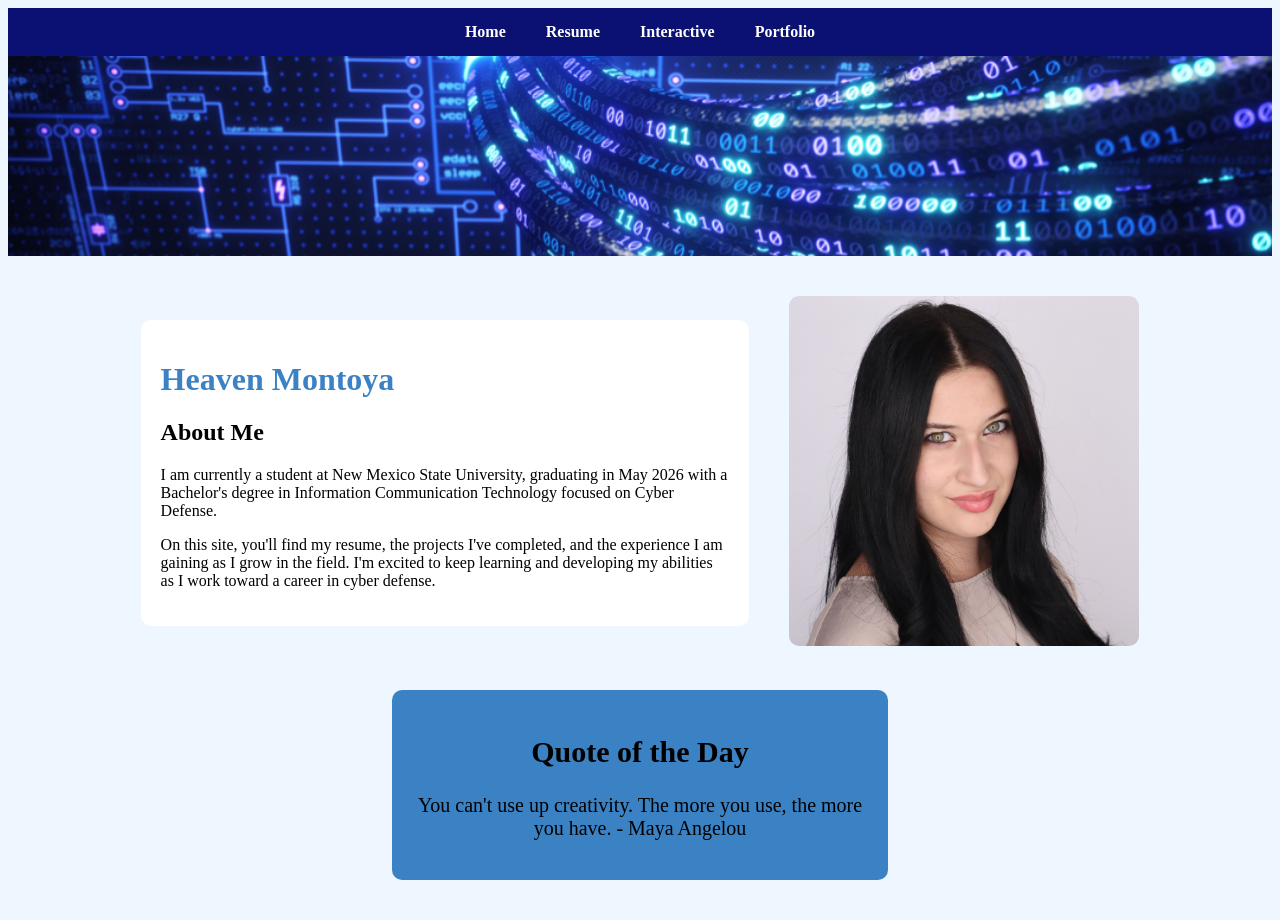
<file: index.html>
<!DOCTYPE html>
<html lang="en">
<head>
    <meta charset="UTF-8">
    <meta name="viewport" content="width=device-width, initial-scale=1">
    <title>Heaven Montoya</title>

    <link rel="stylesheet" href="styles.css">

</head>

<body>


    <nav class="home-nav">
        <a href="index.html">Home</a>
        <a href="resume.html">Resume</a>
        <a href="interactive.html">Interactive</a>
        <a href="portfolio.html">Portfolio</a>
    </nav>

    <div class="banner">
        <img src="Assets/HomePg.png">
    </div>


    <div class="about-container">
        <div class="about-text">
            <h1>Heaven Montoya</h1>
            <h2>About Me</h2>

            <p>
                I am currently a student at New Mexico State University, graduating in May 2026 with a Bachelor's degree in Information Communication Technology focused on Cyber Defense.
            </p>

            <p>
                On this site, you'll find my resume, the projects I've completed, and the experience I am gaining as I grow in the field. I'm excited to keep learning and developing my abilities as I work toward a career in cyber defense.
            </p>
        </div>

        <div class="about-image">
            <img src="Assets/Headshot.JPG" alt="Headshot">
        </div>

    </div>

    

    <div class="quote-container">
        <div class="quote-box">
            <h2>Quote of the Day</h2>
            <p id="quote"></p>
        </div>
    </div>

    <script src="script.js"></script>





</body>
</html>
</file>
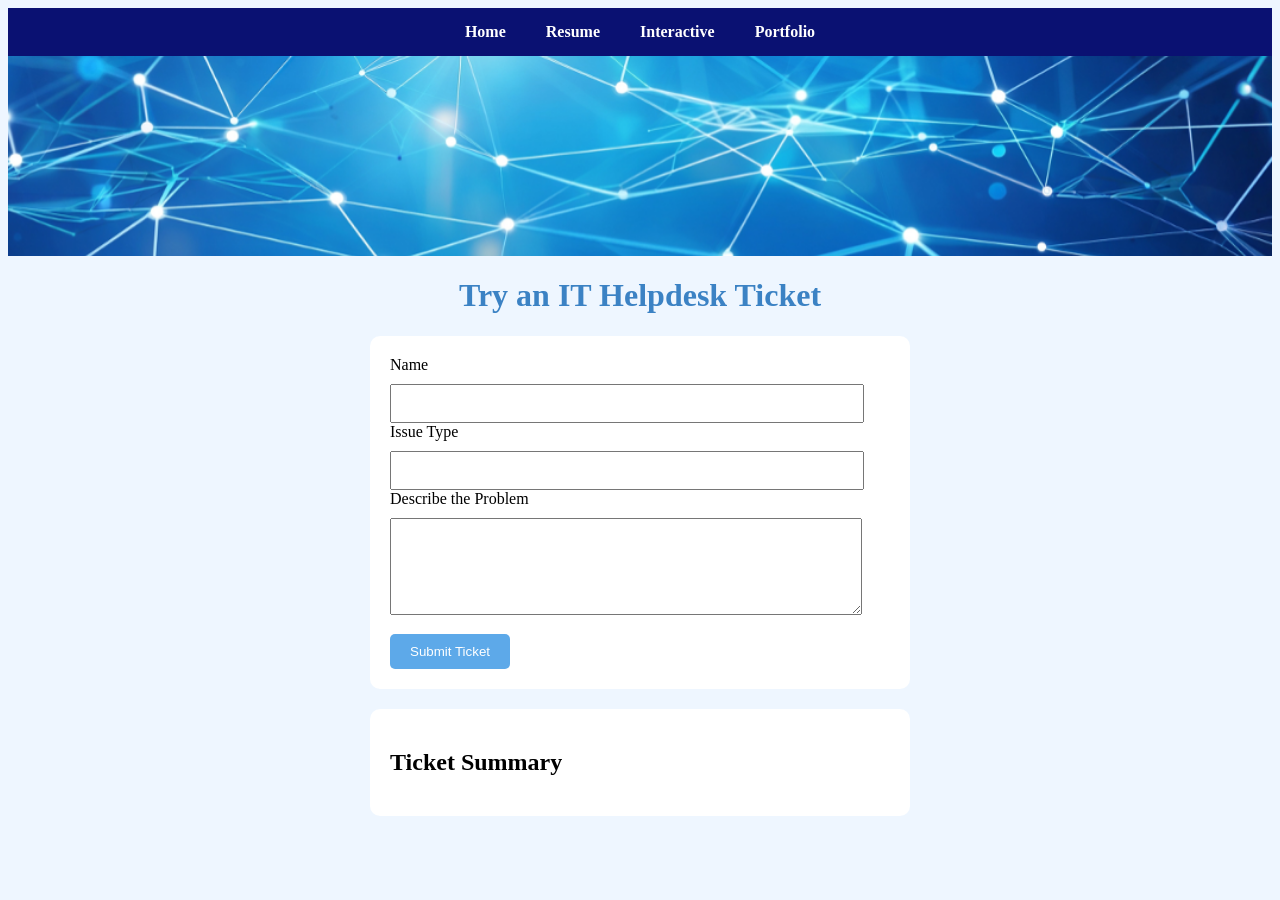
<file: interactive.html>
<!DOCTYPE html>
<html lang="en">
<head>
    <meta charset="UTF-8">
    <meta name="viewport" content="width=device-width, initial-scale=1.0">
    <title>Interactive IT Ticket</title>
    <link rel="stylesheet" href="styles.css">
    <style>

    h1 {
        color: #3b82c4;
        text-align: center;
    }

    form {
        background-color: white;
        max-width: 500px;
        margin: auto;
        padding: 20px;
        border-radius: 10px;
    }

    input, textarea {
        width: 90%;
        padding: 10px;
        margin-top: 10px;
    }

    button {
        margin-top: 15px;
        padding: 10px 20px;
        background-color: #5da9e9;
        color: white;
        border: none;
        border-radius: 5px;
        cursor: pointer;
    }

    #summary {
        background-color: white;
        max-width: 500px;
        margin: 20px auto;
        padding: 20px;
        border-radius: 10px;
        text-align: left;
    }
    </style>
</head>

<body>

     <nav class="portfolio-nav">
        <a href="index.html">Home</a>
        <a href="resume.html">Resume</a>
        <a href="interactive.html">Interactive</a>
        <a href="portfolio.html">Portfolio</a>
    </nav>
    
    <div class="banner">
        <img src="Assets/InteractivePg.png" alt="Interactive Banner">
    </div>

    <h1>Try an IT Helpdesk Ticket</h1>

    <form onsubmit="submitTicket(event)">

        <label>Name</label><br>
        <input type="text" id="name" required><br>

        <label>Issue Type</label><br>
        <input type="text" id="issue" ><br>

        <label>Describe the Problem</label><br>
        <textarea id="problem" rows="5" required></textarea><br>

        <button type="submit">Submit Ticket</button>

    </form>

    <div id="summary">
        <h2>Ticket Summary</h2>
    </div>
    
    <script src="script.js"></script>

</body>
</html>
</file>
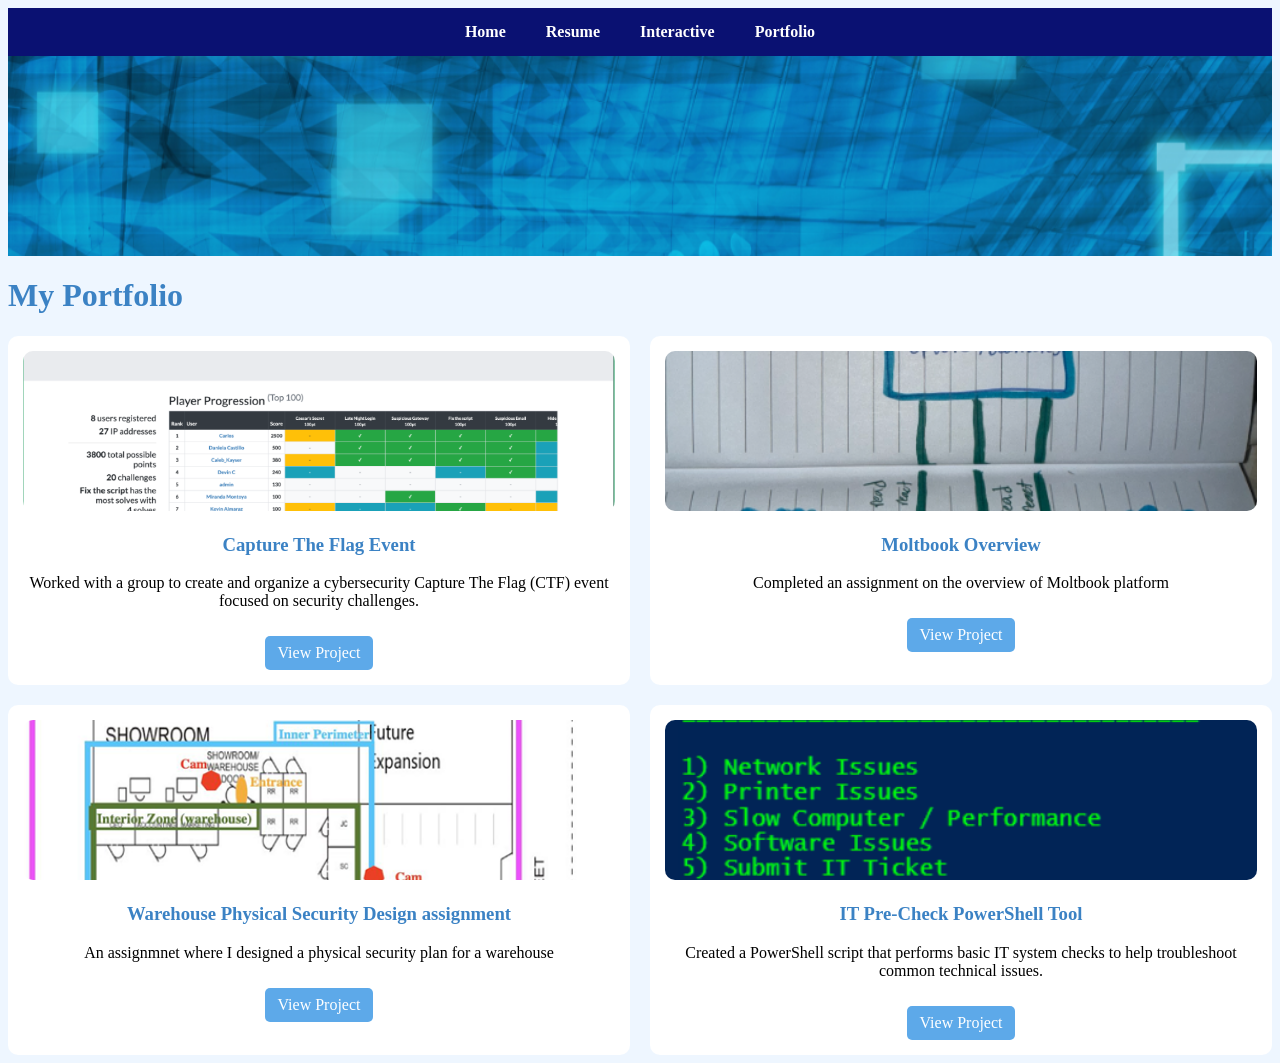
<file: portfolio.html>
<!DOCTYPE html>
<html lang="en">
<head>
    <meta charset="UTF-8">
    <meta name="viewport" content="width=device-width, initial-scale=1">
    <title>Portfolio</title>

    <link rel="stylesheet" href="styles.css">

</head>

<body>
    <nav class="portfolio-nav">
        <a href="index.html">Home</a>
        <a href="resume.html">Resume</a>
        <a href="interactive.html">Interactive</a>
        <a href="portfolio.html">Portfolio</a>
    </nav>

    <div class="banner">
        <img src="Assets/PortfolioPg.png">
    </div>


<h1 class="portfolio-title">My Portfolio</h1>


<div class="portfolio-container">


    <div class="portfolio-card">
        <img src="Assets/CTF.png" alt="CTF Project">
        <h3>Capture The Flag Event</h3>
        <p> Worked with a group to create and organize a cybersecurity Capture The Flag (CTF) event focused on security challenges.</p>
        <a href="Assets/Capture the Flag Project.pdf" target="_blank">View Project</a>
    </div>

    
    <div class="portfolio-card">
        <img src="Assets/Moltbook.png" alt="Moltbook Overview">
        <h3>Moltbook Overview</h3>
        <p>Completed an assignment on the overview of Moltbook platform </p>
        <a href="Assets/Moltbook.pdf" target="_blank">View Project</a>
    </div>

    
    <div class="portfolio-card">
        <img src="Assets/PhysicalSecurity.png" alt="Physcial Secuirity">
        <h3>Warehouse Physical Security Design assignment</h3>
        <p>An assignmnet where I designed a physical security plan for a warehouse</p>
        <a href="Assets/Physical Security.pdf" target="_blank">View Project</a>
    </div>

    
    <div class="portfolio-card">
        <img src="Assets/Ticket.png" alt="IT pre-check tool">
        <h3>IT Pre-Check PowerShell Tool</h3>
        <p>Created a PowerShell script that performs basic IT system checks to help troubleshoot common technical issues.</p>
        <a href="Assets/Capstone Slideshow.pdf" target="_blank">View Project</a>
    </div>

</div>

</body>
</html>
</file>
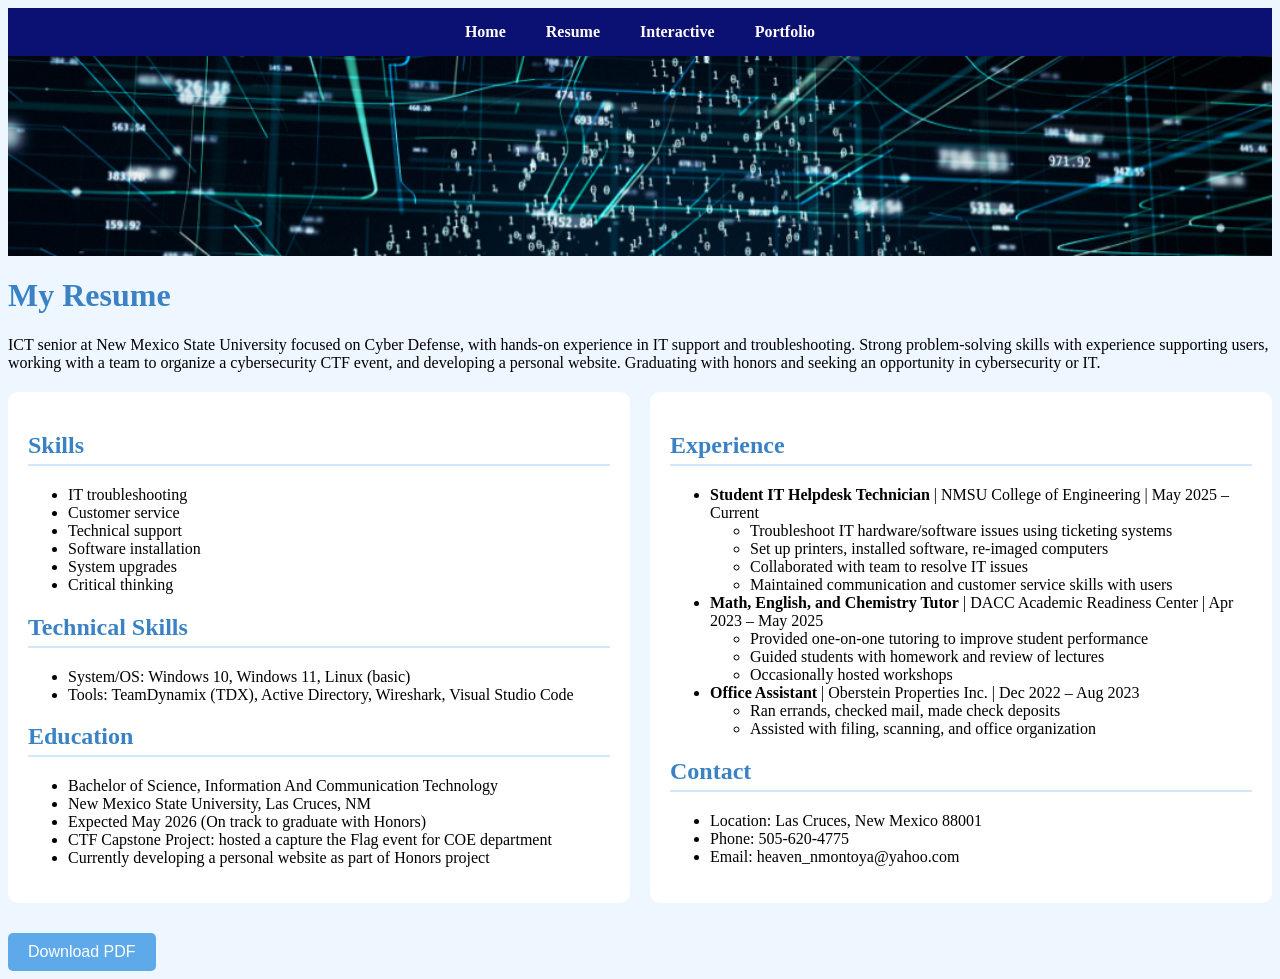
<file: resume.html>
<!DOCTYPE html>
<html lang="en">
<head>
    <meta charset="UTF-8">
    <meta name="viewport" content="width=device-width, initial-scale=1.0">
    <title>Heaven Montoya - Resume</title>
    <link rel="stylesheet" href="styles.css">
</head>
<body>


    <nav class="resume-nav">
        <a href="index.html">Home</a>
        <a href="resume.html">Resume</a>
        <a href="interactive.html">Interactive</a>
        <a href="portfolio.html">Portfolio</a>
    </nav>

    <div class="banner">
        <img src="Assets/ResumePg.png">
    </div>
    
    <main>
        <h1>My Resume</h1>
        <p>ICT senior at New Mexico State University focused on Cyber Defense, with hands-on experience in IT support and troubleshooting. Strong problem-solving skills with experience supporting users, working with a team to organize a cybersecurity CTF event, and developing a personal website. Graduating with honors and seeking an opportunity in cybersecurity or IT.</p>

        <section class="resume-container">
           
            <div class="resume-left">
                <section>
                    <h2>Skills</h2>
                    <ul>
                        <li>IT troubleshooting</li>
                        <li>Customer service</li>
                        <li>Technical support</li>
                        <li>Software installation</li>
                        <li>System upgrades</li>
                        <li>Critical thinking</li>
                    </ul>
                </section>

                <section>
                    <h2>Technical Skills</h2>
                    <ul>
                        <li>System/OS: Windows 10, Windows 11, Linux (basic)</li>
                        <li>Tools: TeamDynamix (TDX), Active Directory, Wireshark, Visual Studio Code</li>
                    </ul>
                </section>

                <section>
                    <h2>Education</h2>
                    <ul>
                        <li>Bachelor of Science, Information And Communication Technology</li>
                        <li>New Mexico State University, Las Cruces, NM</li>
                        <li>Expected May 2026 (On track to graduate with Honors)</li>
                        <li>CTF Capstone Project: hosted a capture the Flag event for COE department</li>
                        <li>Currently developing a personal website as part of Honors project</li>
                    </ul>
                </section>
            </div>

           
            <div class="resume-right">
                <section>
                    <h2>Experience</h2>
                    <ul>
                        <li>
                            <strong>Student IT Helpdesk Technician</strong> | NMSU College of Engineering | May 2025 – Current
                            <ul>
                                <li>Troubleshoot IT hardware/software issues using ticketing systems</li>
                                <li>Set up printers, installed software, re-imaged computers</li>
                                <li>Collaborated with team to resolve IT issues</li>
                                <li>Maintained communication and customer service skills with users</li>
                            </ul>
                        </li>
                        <li>
                            <strong>Math, English, and Chemistry Tutor</strong> | DACC Academic Readiness Center | Apr 2023 – May 2025
                            <ul>
                                <li>Provided one-on-one tutoring to improve student performance</li>
                                <li>Guided students with homework and review of lectures</li>
                                <li>Occasionally hosted workshops</li>
                            </ul>
                        </li>
                        <li>
                            <strong>Office Assistant</strong> | Oberstein Properties Inc. | Dec 2022 – Aug 2023
                            <ul>
                                <li>Ran errands, checked mail, made check deposits</li>
                                <li>Assisted with filing, scanning, and office organization</li>
                            </ul>
                        </li>
                    </ul>
                </section>

                <section>
                    <h2>Contact</h2>
                    <ul>
                        <li>Location: Las Cruces, New Mexico 88001</li>
                        <li>Phone: 505-620-4775</li>
                        <li>Email: heaven_nmontoya@yahoo.com</li>
                    </ul>
                </section>
            </div>
        </section>

  
        <a href="Assets/Heaven_Montoya_Resume.pdf" download>
        <button id="downloadBtn">Download PDF</button>
        </a>

    </main>

</body>
</html>
</file>
<file: styles.css>
body {
    background-color: #eef6ff;
}

h1 {
    color: #3b82c4;
}

nav {
    background-color: #0a1172;
    width: 100%;
    padding: 15px 0;
    display: flex;
    justify-content: center;
    align-items: center;
    margin: 0;
}



nav a {
    color: white;
    text-decoration: none;
    margin: 0 20px;
    font-weight: bold;
}

nav a:hover {
    color: #dff1ff;
}


.banner {
    width: 100%;
    height: 200px;
    overflow: hidden;
}

.banner img {
    width: 100%;
    height: 100%;
    object-fit: cover;
    display: block;
}

.about-container {
    display: flex;
    justify-content: center;
    align-items: center;
    gap: 40px;
    margin: 40px auto;
    width: 90%;
}

.about-text {
    background-color: white;
    padding: 20px;
    border-radius: 10px;
    width: 50%;
    text-align: left;
}

.about-image img {
    width: 350px;
    height: 350px;
    object-fit: cover;
    border-radius: 10px;
}

.quote-container {
    display: flex;
    justify-content: center;
    width: 90%;
    margin: 40px auto;
}


.quote-box {
    background-color: #3b82c4;
    padding: 20px;
    border-radius: 10px;
    width: 40%;
    text-align: center;
    font-size: 20px;
}



.resume-container {
    display: flex;
    gap: 20px;
    margin-top: 20px;
    justify-content: center;
    text-align: left;
}

.resume-left,
.resume-right {
    flex: 1;
    padding: 20px;
    background-color: white;
    border-radius: 10px;
}


.resume-left h2,
.resume-right h2 {
    color: #3b82c4;
    border-bottom: 2px solid #cfe8ff;
    padding-bottom: 5px;
}


button#downloadBtn {
    margin-top: 30px;
    padding: 10px 20px;
    font-size: 16px;
    cursor: pointer;
    background-color: #5da9e9;
    color: white;
    border: none;
    border-radius: 5px;
}


button#downloadBtn:hover {
    background-color: #3d8bd1;
}

@media (max-width: 768px) {
    .resume-container {
        flex-direction: column;
    }
}



.portfolio-container {
    display: grid;
    grid-template-columns: 1fr 1fr;
    gap: 20px;
    margin-top: 20px;
}

.portfolio-card {
    background-color: white;
    padding: 15px;
    border-radius: 10px;
    text-align: center;
}


.portfolio-card img {
    width: 100%;
    height: 160px;
    border-radius: 10px;
    object-fit: cover;
    object-position: center;
}


.portfolio-card h3 {
    color: #3b82c4;
}


.portfolio-card a {
    display: inline-block;
    margin-top: 10px;
    padding: 8px 12px;
    background-color: #5da9e9;
    color: white;
    text-decoration: none;
    border-radius: 5px;
}

.portfolio-card a:hover {
    background-color: #3d8bd1;
}


@media (max-width: 768px) {
    .about-container {
        flex-direction: column;
    }

    .about-text {
        width: 90%;
    }

    .about-image img {
        width: 250px;
        height: 250px;
    }
}
</file>
